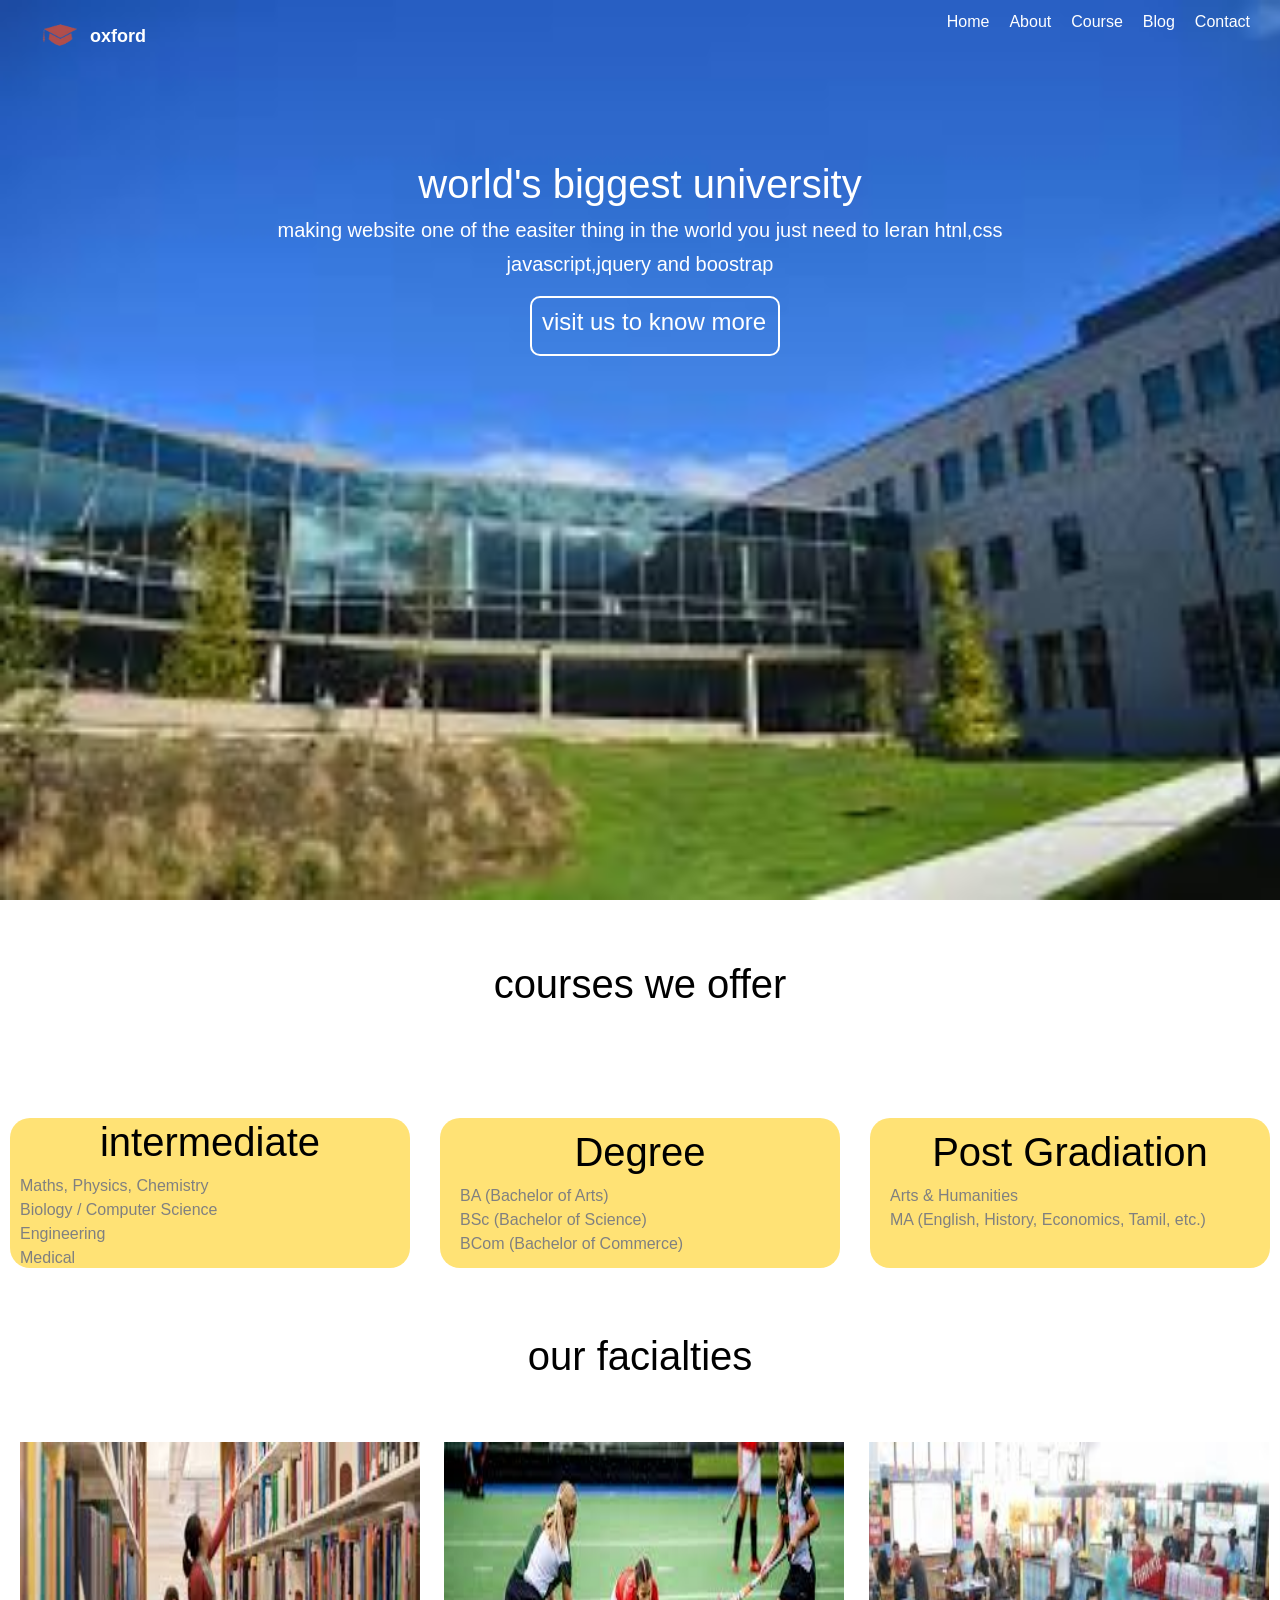
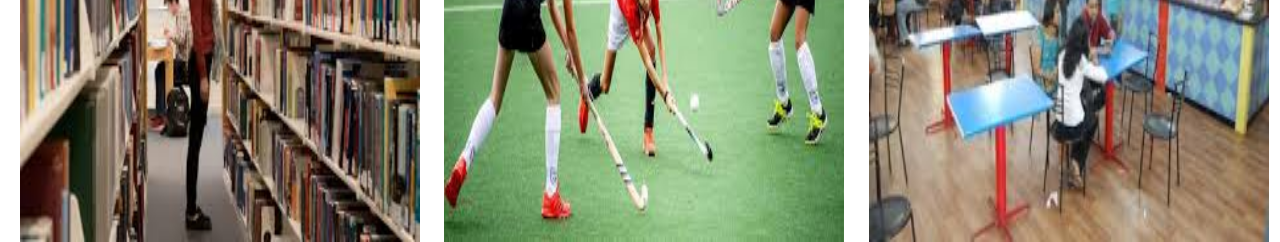
<file: colege website/index.html>
<!DOCTYPE html>
<html lang="en">
<head>
    <meta charset="UTF-8">
    <meta name="viewport" content="width=device-width, initial-scale=1.0">
    <title>college website </title>
    <link href="https://cdn.jsdelivr.net/npm/bootstrap@5.3.8/dist/css/bootstrap.min.css" rel="stylesheet" integrity="sha384-sRIl4kxILFvY47J16cr9ZwB07vP4J8+LH7qKQnuqkuIAvNWLzeN8tE5YBujZqJLB" crossorigin="anonymous">
    <script src="https://cdn.jsdelivr.net/npm/bootstrap@5.3.8/dist/js/bootstrap.bundle.min.js" integrity="sha384-FKyoEForCGlyvwx9Hj09JcYn3nv7wiPVlz7YYwJrWVcXK/BmnVDxM+D2scQbITxI" crossorigin="anonymous"></script>
    <link rel="stylesheet" href="basic1.css">
</head>
<body><div class="body">


    <nav class="navabar">
        <div class="logo">
<img class="logoimage" src="./image/ffffff-removebg-preview.png" alt="logo">
<span>oxford</span>        
</div>
        <ul class="nav-links">
            <li><a href="#">home</a></li>
            <li><a href="about.html">about</a></li>
            <li><a href="course.html">course</a></li>
            <li><a href="blog.html">blog</a></li>
            <li><a href="contact.html">contact</a></li>
        </ul>
          </nav>
        <h1>world's biggest university</h1>
        <h5 class="d">making website one of the easiter thing in the world you just need to leran htnl,css</h5>
            <h5 class="js">javascript,jquery and boostrap</h5>
  <h4 onclick="gonext()" style="cursor:pointer ;">visit us to know more</h4>
</div>

<div id="ggg">
    <h1 class="h1">courses we offer
</h1>

    <nav class="ui">
<div id="ui">
    <h1 class="gr">intermediate</h1>
    <p>
         Maths, Physics, Chemistry
<br>Biology / Computer Science

<br>Engineering
<br>Medical

    </p>
</div>
<div id="uid">
    <h1 class="gr">Degree</h1>
    <p>BA (Bachelor of Arts)
<br>BSc (Bachelor of Science)
<br>BCom (Bachelor of Commerce)

         </p>
</div>
<div id="uids">
    <h1 class="gr">Post  Gradiation</h1>
    <p>
     Arts & Humanities
<br>MA (English, History, Economics, Tamil, etc.)
</p>
</div>
</nav><br>

<h1 class="grs">our facialties</h1><br>
<div class="div">
<img src="./image/librsy.jpg" alt="" style="width: 400px; height:400px; margin-left:20px; margin-top: 30px;">
<img src="./image/hock.jpg" alt="" style="width: 400px; height:400px; margin-left:20px; margin-top: 30px;">

<img src="./image/cantee.jpg" alt="" style="width: 400px; height:400px; margin-left:20px; margin-top: 30px;">

</div>
</div>

<script>
    function gonext(){
 window.location.href="#ggg"
    }
</script>

</body>

</html>
</file>
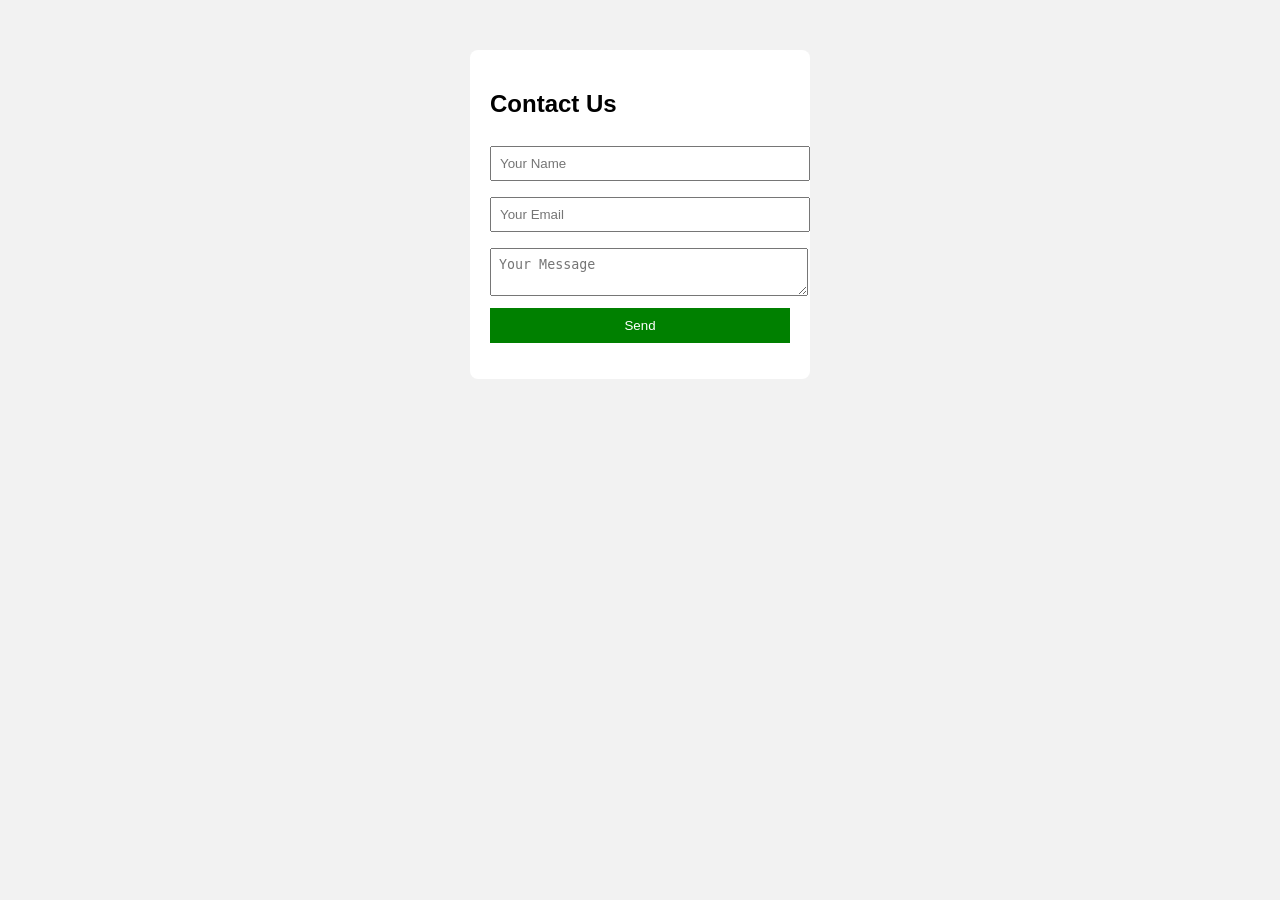
<file: coffee web degin/contact.html>
<!DOCTYPE html>
<html lang="en">
<head>
<meta charset="UTF-8">
<title>Contact Us</title>

<style>
body{
  font-family: Arial;
  background:#f2f2f2;
}

.container{
  width:300px;
  margin:50px auto;
  background:#fff;
  padding:20px;
  border-radius:8px;
}

input, textarea{
  width:100%;
  padding:8px;
  margin:8px 0;
}

button{
  width:100%;
  padding:10px;
  background:green;
  color:white;
  border:none;
  cursor:pointer;
}

button:hover{
  background:darkgreen;
}
</style>
</head>

<body>

<div class="container">
  <h2>Contact Us</h2>

  <input type="text" id="name" placeholder="Your Name">
  <input type="email" id="email" placeholder="Your Email">
  <textarea id="message" placeholder="Your Message"></textarea>

  <button onclick="submitForm()">Send</button>

  <p id="result"></p>
</div>

<script>
function submitForm(){
  let name = document.getElementById("name").value;
  let email = document.getElementById("email").value;
  let message = document.getElementById("message").value;

  if(name === "" || email === "" || message === ""){
    alert("Please fill all fields");
  }else{
    document.getElementById("result").innerText =
      "Thank you " + name + "! We will contact you soon.";
  }
}
</script>

</body>
</html>
</file>
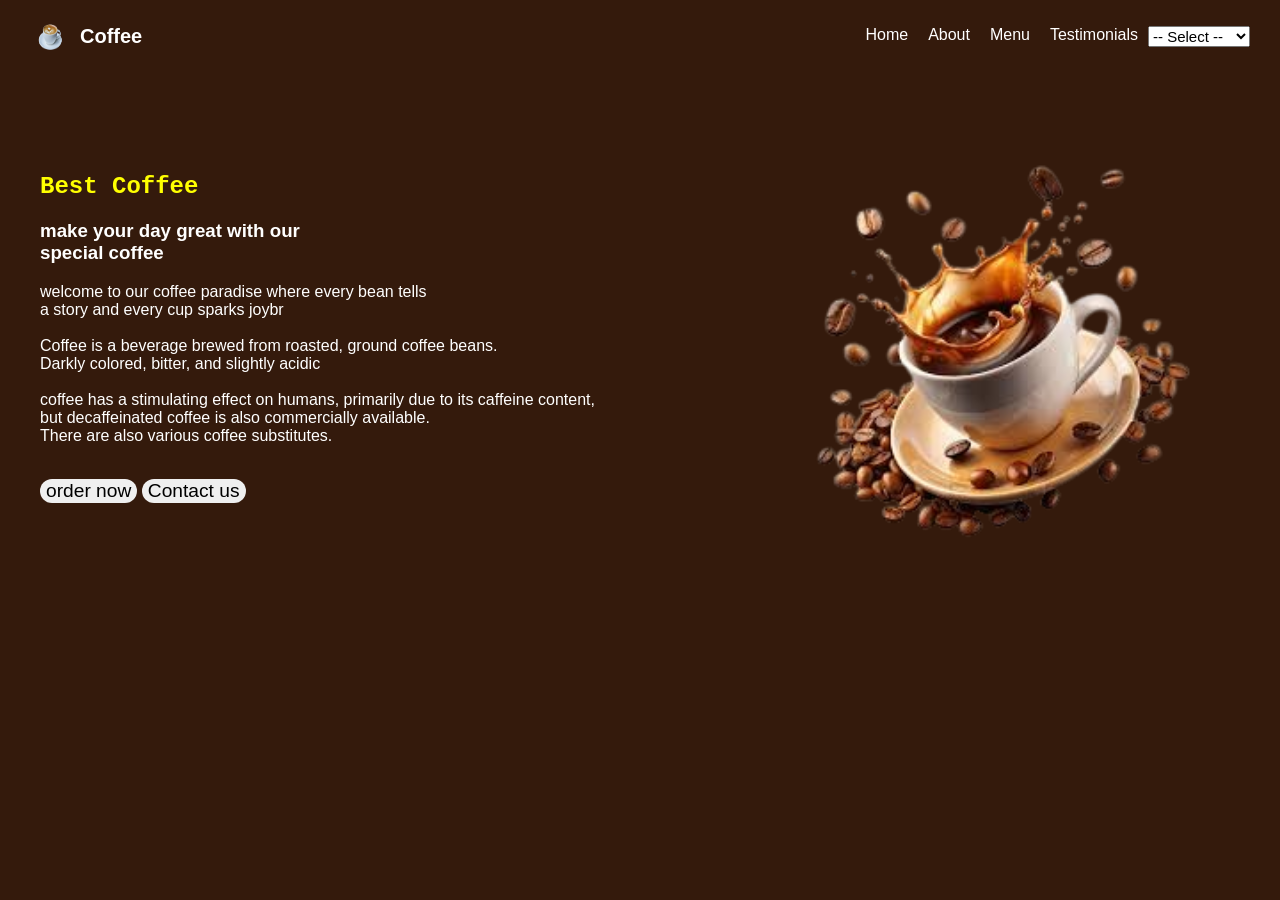
<file: coffee web degin/home.html>
<!DOCTYPE html>
<html lang="en">
<head>
<meta charset="UTF-8">
<title>Logo + Navbar</title>
<link rel="stylesheet" href="index1.css">

</head>

<body>

<nav class="navbar">
    <!-- Logo -->
    <div class="logo">
        <img src="./image/latte-coffee-removebg-preview.png" alt="Logo">
        <span>Coffee</span>
    </div>

    <!-- Menu -->
    <ul class="nav-links">
        <li><a href="home.html">Home</a></li>
        <li><a href="about.html">About</a></li>
         <li><a href="menu.html">Menu</a></li>
        <li><a href="cas.html">Testimonials</a></li>
          <br>
    
      <select onchange="optionClick(this.value)">
    <option value="">-- Select --</option>
    <option value="Espresso">Espresso</option>
    <option value="Latte">Latte</option>
    <option value="Cappuccino">Cappuccino</option>
  </select>
    </ul>
    
</nav>
<div id="b">

<h2>Best Coffee</h2>
<h3>make your day great with our  <br>special coffee</h3>
<p>
    welcome to our coffee paradise where every bean tells <br>
    a story and every cup sparks joybr
    <br>
<br>
Coffee is a beverage brewed from roasted, ground coffee beans. <br>Darkly colored, bitter, and slightly acidic <br><br> coffee has a stimulating effect on humans, primarily due to its caffeine content, <br>but decaffeinated coffee is also commercially available. <br>There are also various coffee substitutes.
</p>
<br>
<button  onclick="orderBtn()">order now</button>
<button onclick="openContact()">Contact us</button>
</div>
<img  class="a1" src="./image/download-removebg-preview.png" alt="" >
<script src="index.js"></script>
</body>
</html>
</file>
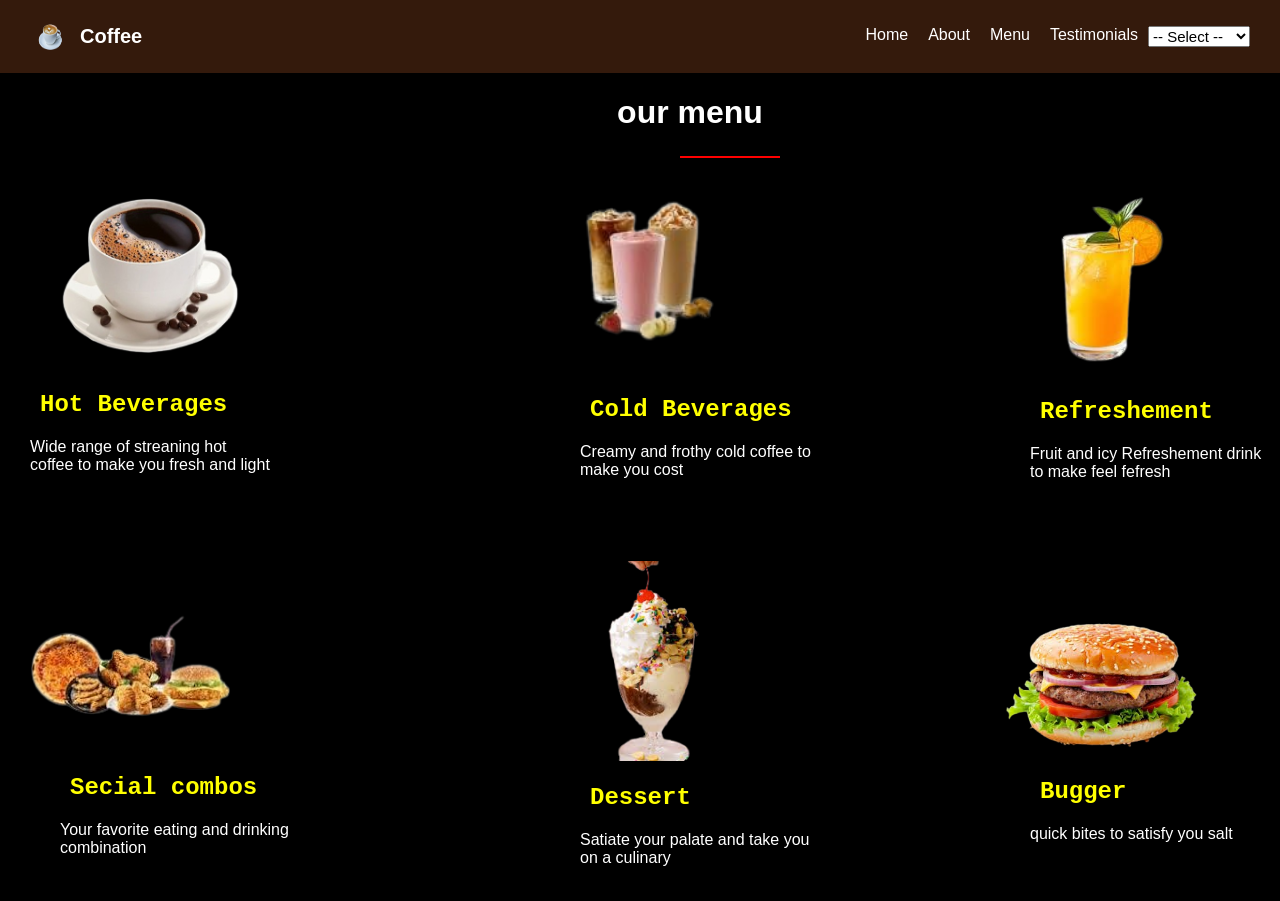
<file: coffee web degin/menu.html>
<!DOCTYPE html>
<html lang="en">
<head>
<meta charset="UTF-8">
<title>Logo + Navbar</title>
<link rel="stylesheet" href="index1.css">

</head>

<body id="pd">

<nav class="navbar">
    <!-- Logo -->
    <div class="logo">
        <img src="./image/latte-coffee-removebg-preview.png" alt="Logo">
        <span>Coffee</span>
    </div>

    <!-- Menu -->
    <ul class="nav-links">
        <li><a href="home.html">Home</a></li>
        <li><a href="about.html">About</a></li>
         <li><a href="#">Menu</a></li>
        <li><a href="cas.html">Testimonials</a></li>
          <select onchange="optionClick(this.value)">
    <option value="">-- Select --</option>
    <option value="Espresso">Espresso</option>
    <option value="Latte">Latte</option>
    <option value="Cappuccino">Cappuccino</option>
  </select>
    </ul>
</nav>
</div>
<h1 id="io">our menu</h1>
<br>
<hr class="oi">
 <br>
 
    <nav id="s1">
<img id="t1" src="./image/115-1152580_related-image-hot-drinks-png-removebg-preview.png" alt="" width="300px">
<h2 class="er">Hot Beverages</h2>
<P class="re">Wide range of streaning hot <br>
coffee to make you fresh and light
</P>
    </nav>

<br>
<nav id="s2">
<img  id="t1" src="./image/download__1_-removebg-preview.png" alt="" width="200px">
<h2 class="er">Cold Beverages</h2>
<p class="re">Creamy and frothy cold coffee to 
    <br>make you cost</p>
</nav>
<nav id="s3">
<img  id="t1" src="./image/download-removebg-preview (1).png" alt="" width="200px">
<h2 class="er">Refreshement</h2>
<p class="re">Fruit and icy Refreshement drink  <br> to make feel fefresh</p>

</nav>
    


<br>
<br>
<br>
<br>
<br><br>

    <nav id="s4">
<img  id="t1" src="./image/download__3_-removebg-preview.png" alt="" width="200px">
<h2 class="er">Secial combos</h2>
<p class="re">Your favorite eating and drinking <br>
combination
</p>
    </nav>

<br>
<nav id="s5">
<img id="t1"  src="./image/download__4_-removebg-preview.png" alt="" width="200px">
<h2 class="er">Dessert</h2>
<p class="re">Satiate your palate and take you
    <br>
    on a culinary
</p>
</nav>

<br>
<nav id="s6">
<img  id="t1" src="./image/download__5_-removebg-preview.png" alt="" width="200px">
<h2 class="er">Bugger </h2>
<p class="re">quick bites to satisfy you salt <br></p>
</nav>
<script src="index.js"></script>
</body>
</html>
</file>
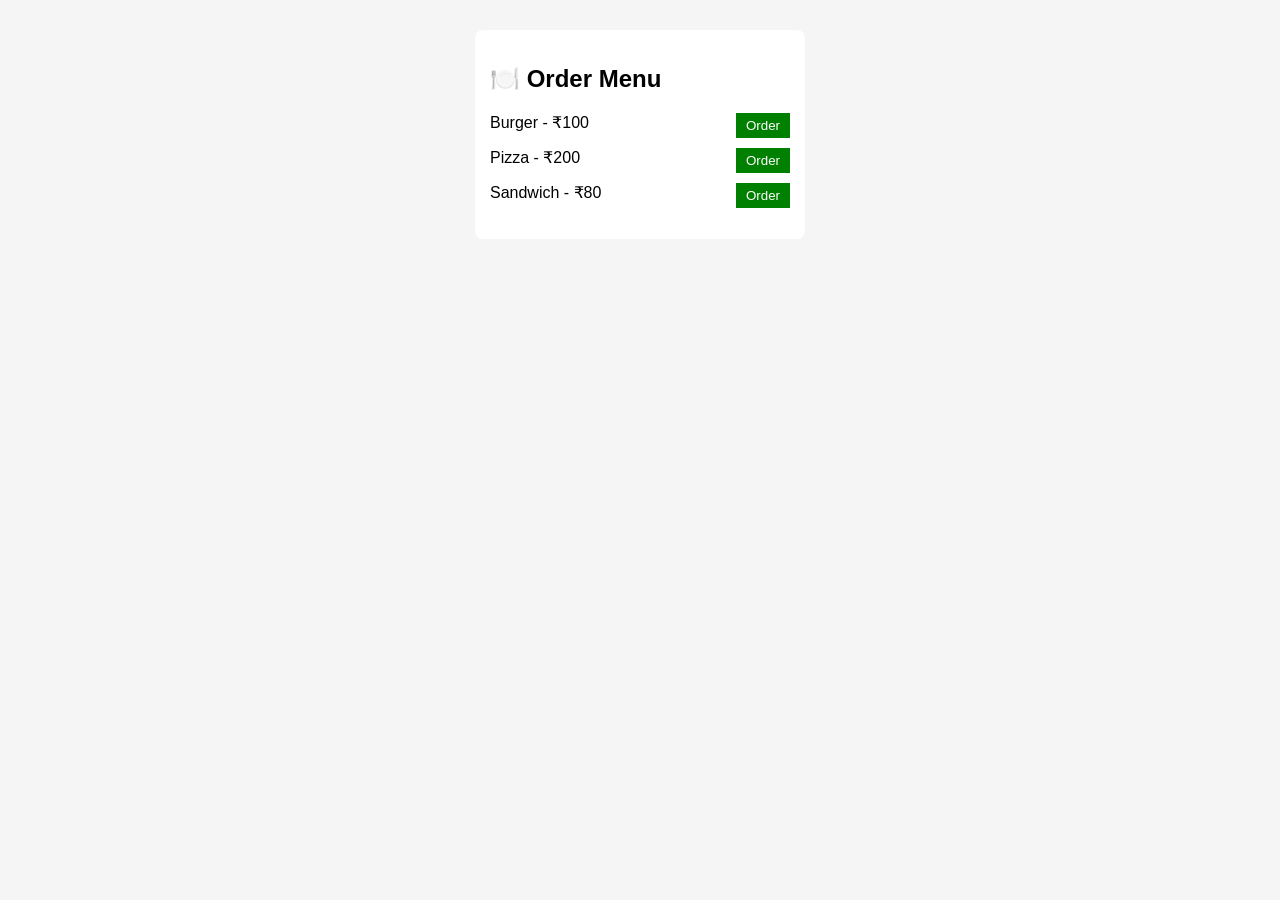
<file: coffee web degin/order.html>
<!DOCTYPE html>
<html>
<head>
<title>Order Menu</title>

<style>
body{
  font-family: Arial;
  background:#f5f5f5;
}

.menu{
  width:300px;
  margin:30px auto;
  background:white;
  padding:15px;
  border-radius:8px;
}

.item{
  display:flex;
  justify-content:space-between;
  margin:10px 0;
}

button{
  background:green;
  color:white;
  border:none;
  padding:5px 10px;
  cursor:pointer;
}

button:hover{
  background:darkgreen;
}
</style>
</head>

<body>

<div class="menu">
  <h2>🍽️ Order Menu</h2>

  <div class="item">
    <span>Burger - ₹100</span>
    <button onclick="order('Burger')">Order</button>
  </div>

  <div class="item">
    <span>Pizza - ₹200</span>
    <button onclick="order('Pizza')">Order</button>
  </div>

  <div class="item">
    <span>Sandwich - ₹80</span>
    <button onclick="order('Sandwich')">Order</button>
  </div>

  <p id="result"></p>
</div>

<script>
function order(item){
  document.getElementById("result").innerText =
    item + " ordered successfully!";
}
</script>

</body>
</html>
</file>
<file: colege website/basic1.css>
/* body html */
*{
    margin:0;
    padding: 0;
    box-sizing: border-box;
    font-family: Arial, Helvetica, sans-serif;
}
.body{
    background-image: url(./image/nnn.jpg);
background-size: cover;
background-repeat: no-repeat;
background-attachment:fixed;
height:100vh;
}


/* main navbar */
.navabar{
    display: flex;
    justify-content: space-between;
    align-items:center;
    
    padding: 10px 30px;
    
    

}
/* logo image,logo name */
.logo{
    display: flex;
    align-items: start;
    color:white;
    font-size: 20px;
    font-weight: bold;
}
/* logo,logo image */
.logo .logoimage{
    width:60px ;
    height: 30px;
margin-top: 10px;
margin-left:0px;

}
/* nav-links */
.nav-links{
    list-style: none;
    display: flex;
}
/* navlink-li */
.nav-links li{ 
margin-left: 20px;
text-transform: capitalize;

}
.nav-links a{

text-decoration: none;
color: white;
font-size: 16px;}

span{
    font-size: large;
    color:white;
     margin-top:13px;
    margin-left:0px;

}
h1 {
    text-align: center;
    margin-top: 200px;
    color: white;
    
}
h5 {
    text-align: center;
    margin-top: 20px;

}
.d{
    color: white;
}
    
.js{
text-align: center;
    margin-top: 10px;
    color:white
}


h4{
   
    margin-left: 530px;
    color: white;
    margin-top: 20px;
    width: 250px;
    height: 60px;
    border:2px solid; 
    border-radius: 10px;
    padding: 10px;
   background-color: none; 
   border-color:white;  
    
    
}
h1{
    text-align: center;
    color: white;
    margin-top: 100px;
}
.h1{
    text-align: center;
    color: black;
    margin-top: 50px;
    padding-top: 10px;
}
h5{
    text-align: center;
    margin-top: 10px;
    color:black}
.ui{
    display: flex;
    justify-content:space-between;
  height: 150px;
padding: 10px;
    margin-top: 100px;
}
#ui{
    background-color:#ffe275 ;
border-radius:20px;
width: 400px;
height: 150px;
}

.gr{
    color: black;
}
p{
    color:grey;
    margin-top: 30px;
    padding-left: 10px;
}
.gr,p{
    margin-top: -0px;
}
#uid, #uids{
    background-color:#ffe275 ;
border-radius:20px;
width: 400px;
height: 150px;
padding: 10px;


}
.grs{
    color: black;
    text-align: center;
    margin-top: 50px;
}
.b{
    margin-left: 550px;
    color: grey;
    margin-top: 20px;
}
.s{
    color: black;
    margin-left: 10px;

}
.m{

    display: flex;
    justify-content: space-between;
}
</file>
<file: coffee web degin/index1.css>
body{
     margin:0;
    font-family: Arial, sans-serif;
background-color: rgb(52,26,12);
}
   



/* Navbar */
  .navbar{

  
    display:flex;
    align-items:center;
    justify-content:space-between;
    background:rgb(52,26,12);
    padding:10px 30px;
}

/* Logo Section */
.logo{
    display:flex;
    align-items:center;
    color:white;
}

.logo img{
    width:40px;
    height:40px;
    margin-right:10px;
}

.logo span{
    font-size:20px;
    font-weight:bold;
}

/* Menu */
.nav-links{
    list-style:none;
    display:flex;
}

.nav-links li{
    margin-left:20px;
}

.nav-links a{
    text-decoration:none;
    color:white;
    font-size:16px;
}

.nav-links a:hover{
    color:orange;
}
.a1{
    width: 400px;
    height: 400px;
    margin-left: 800px;
    margin-top: -350px;
}
h2{
font-family: 'Courier New', Courier, monospace;
color: yellow;
}
#b{
    margin-left: 40px;
    margin-top: 100px;
}
p ,h3{
    color:white;
}
button{
    border-radius:20px ;
    font-size: larger;
    outline: none;
border: none;
}
button:hover{
    background-color: yellow;
}
.Rs{
    width: 350px;
  height: 350px;
  border-radius: 50%;
  object-fit: cover;
  background-color:#ecbf66;
margin-left: 50px;
margin-top: 70px;
}
#er{
    background-color: white;
}
hr{
    width: 100px;
    margin-left:130px;
     border: none;
  height: 2px;
  background-color: red;
margin-top: -15px;
}margin
h6{
    font-size: bold;
}



h1{
    font-weight: bold;
    margin-left: 100px;    
}
.op{
    margin-left: 700px;
    margin-top: -350px;
}
#i{
    margin-left: 80px;
}
#pd{
    background-color: black;

}

#io{
    color: white;
    text-align: center;
    
}
.oi{
margin-left: 680px;
}
.er
{
    margin-left: 40px;
}
.re{
    margin-left: 30px;
}
#s2{
    margin-left: 550px;
    margin-top: -330px;
}
#s3{
    margin-left: 1000px;
    margin-top: -320px;
}
#s4{
 margin-left: 30px;
}
#s5{
    margin-left: 550px;
    margin-top: -330px;
}
#s6{
    margin-left: 1000px;
    margin-top: -280px;
}
#t1{
    transition:transform 2s;
}
#t1:hover{
    transform: scale(1.5);
}
#pd1{
    background-color: bisque;
}
#ios{
    color: blueviolet;
    text-align: center;
}
select {
  
  font-size: 15px;
  margin-left: 10px;

}
</file>
